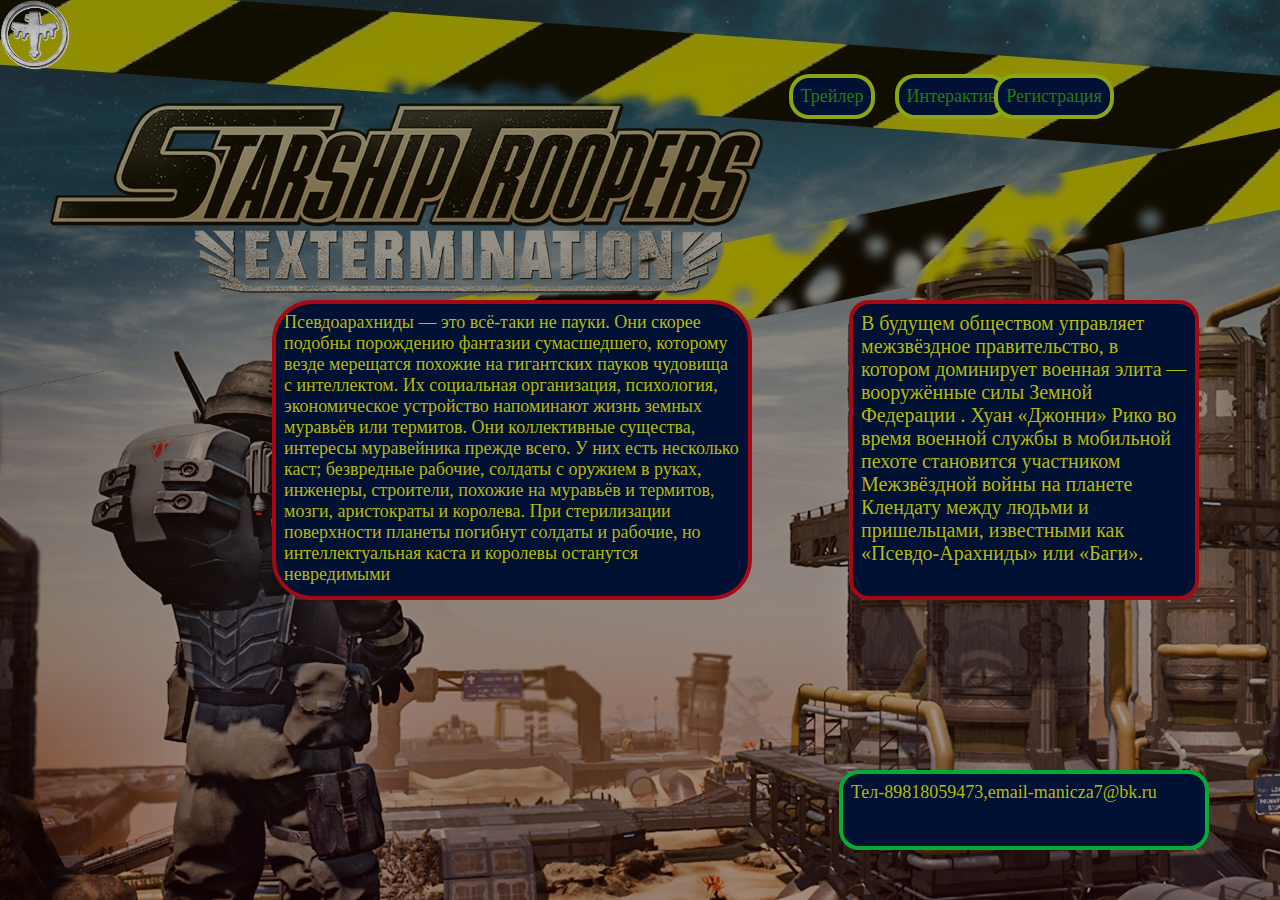
<file: index.html>
<!DOCTYPE html>
<html lang="en">
<head><!--используется для определения заголовочной части-->
    <meta charset="UTF-8">
    <meta name="viewport" content="width=device-width, initial-scale=1.0">
    <title>Starship Troopers: Extermination</title>
    <link rel="stylesheet" href="css/styles.css"> <!--связь с css-->   
</head>
<body>  <!--хранит содиржимое стр-->        
 <div class="container"> <!--обращается к css с помощью class="container" -->
   
            <div id="container2">
                <a href="index.html"><img src="imege/rim.jpg" top="200" width="70" height="70"></a> 
            <!-- ссылка куда ,изображени и размеры top="200" width="70" height="70"--> 
            </div>
            <body>
                
                <div class="in"> 
                <a class="p" href="treler.html">  Трейлер  </a><!--<a> определяет гиперссылку для перехода на определённое место на странице -->
                </div>
                
                <div class="in1"><a class="p" href="interect.html"> Интерактив  </a>
                </div>

                <div class="in2"><a class="p" href="registr.html"> Регистрация  </a>
                </div>
            </body>
            <section class="nn">
                Псевдоарахниды — это всё-таки не пауки. Они скорее подобны порождению фантазии сумасшедшего, которому везде мерещатся похожие на гигантских пауков чудовища с интеллектом. Их социальная организация, психология, экономическое устройство напоминают жизнь земных муравьёв или термитов. Они коллективные существа, интересы муравейника прежде всего. У них есть несколько каст; безвредные рабочие, солдаты с оружием в руках, инженеры, строители, похожие на муравьёв и термитов, мозги, аристократы и королева. При стерилизации поверхности планеты погибнут солдаты и рабочие, но интеллектуальная каста и королевы останутся невредимыми
            </section>
                
             <section class="nn1">
                В будущем обществом управляет межзвёздное правительство, в котором доминирует военная элита — вооружённые силы Земной Федерации . Хуан «Джонни» Рико во время военной службы в мобильной пехоте становится участником Межзвёздной войны на планете Клендату между людьми и пришельцами, известными как «Псевдо-Арахниды» или «Баги». 
             </section>
             
             <section class="nn2">
                Тел-89818059473,email-manicza7@bk.ru
             </section>
            
    

</div>  
      
   
    
</body>
</html>
</file>
<file: css/styles.css>
* {
	margin: 0;
	padding: 0;
	box-sizing: border-box;
}
.container{
	width: 100%;
	height: 100vh;
	background-image: linear-gradient(rgba(32, 28, 1, 0.5),rgba(37, 2, 2, 0.4)),url(../css/imagess/Fuel.jpg);  
	
}



.in{
	display: flex;
	justify-content: center;
	padding: 0; 
	margin-left: 800px;
	
	
	
}


.in1{
	
	display: flex;
	justify-content: center;
	padding: 0; 
	margin-left: 30px;
	
	
	
}

.in2{
	
	display: flex;
	justify-content: center;
	padding: 0; 
	margin-left: 30px;
	text-decoration:none ;
	
}
.p{
	font-size: 18px;
	text-decoration: none;
	color: rgba(41, 138, 3, 0.911);
	border: 4px solid rgba(195, 228, 9, 0.705);
	border-radius: 20px;
	padding: 8px;
	margin: 2;
	background-color: rgb(1, 17, 51);
	
	
}
.p:hover{
	border: 4px solid rgb(226, 7, 7);

}


.in{float: left;width:  5%;}
.in1{float: left;width:  9%;}
.in2{float: top;width:  7%;}







#My{
	width: 105%;
	position: absolute;
	top: 0;
	left: 0;
}
.container2{
	position: relative;
	z-index: 10;

}



.in3{
	display: flex;
	justify-content: center;
	padding: 0; 
	margin-left: 1300px;
	
	position: absolute;
	
	
}


.in4{
	
	display: flex;
	justify-content: center;
	padding: 0; 
	margin-left: 1000px;
	position: absolute;
	
	
}

.in5{
	
	display: flex;
	justify-content: center;
	padding: 0; 
	margin-left: 1150px;
	text-decoration:none ;
	position: absolute;
}
.p{
	font-size: 18px;
	text-decoration: none;
	color: rgba(41, 138, 3, 0.911);
	border: 4px solid rgba(195, 228, 9, 0.705);
	border-radius: 20px;
	padding: 8px;
	margin: 2;
	background-color: rgb(1, 17, 51);
	
	
}
.p:hover{
	border: 4px solid rgb(226, 7, 7);

}

* {
	margin: 0;
	padding: 0;
	box-sizing: border-box;
}

.container12{
	width: 100%;
	height: 100vh;
	background-image: linear-gradient(rgba(92, 80, 3, 0.5),rgba(1, 44, 65, 0.623)),url(../css/imagess/gg\ .jpg);  
	
	
}



.in{
	display: flex;
	justify-content: center;
	padding: 0; 
	margin-left: 800px;
	
	
	
	
}


.in1{
	
	display: flex;
	justify-content: center;
	padding: 0; 
	margin-left: 30px;
	
	
	
}

.in2{
	
	display: flex;
	justify-content: center;
	padding: 0; 
	margin-left: 30px;
	text-decoration:none ;
	
}
.p{
	font-size: 18px;
	text-decoration: none;
	color: rgba(41, 138, 3, 0.911);
	border: 4px solid rgba(195, 228, 9, 0.705);
	border-radius: 20px;
	padding: 8px;
	margin: 2;
	background-color: rgb(1, 17, 51);
	
	
}
.p:hover{
	border: 4px solid rgb(226, 7, 7);

}
.r1{
	position: absolute;
    top: 35%;
    left: 30%;
    transform: translate(-50%,-50%);
    width:350px;
    height:350px;
    overflow: hidden;
}
.r12{
	position: absolute;
    top: 24%;
    left: 39%;
    transform: translate(-50%,-50%);
    width:350px;
    height:350px;
    overflow: hidden;
	font-size: 18px;
	text-decoration: none;
	color: rgba(201, 204, 10, 0.911);
	border: 4px solid rgba(235, 6, 6, 0.705);
	border-radius: 20px;
	padding: 8px;
	margin: 2;
	background-color: rgb(1, 17, 51);
	max-height: 130px;
}
.r3{
	position: absolute;
    top: 55%;
    left: 30%;
    transform: translate(-50%,-50%);
    width:350px;
    height:350px;
    overflow: hidden;
}
.r13{
	position: absolute;
    top: 43%;
    left: 39%;
    transform: translate(-50%,-50%);
    width:350px;
    height:350px;
    overflow: hidden;
	font-size: 18px;
	text-decoration: none;
	color: rgba(201, 204, 10, 0.911);
	border: 4px solid rgba(235, 6, 6, 0.705);
	border-radius: 20px;
	padding: 8px;
	margin: 2;
	background-color: rgb(1, 17, 51);
	max-height: 130px;
}
.r4{
	position: absolute;
    top: 76%;
    left: 30%;
    transform: translate(-50%,-50%);
    width:350px;
    height:350px;
    overflow: hidden;
}
	.r14{
		position: absolute;
		top: 64%;
		left: 39%;
		transform: translate(-50%,-50%);
		width:350px;
		height:350px;
		overflow: hidden;
		font-size: 18px;
	text-decoration: none;
	color: rgba(201, 204, 10, 0.911);
	border: 4px solid rgba(235, 6, 6, 0.705);
	border-radius: 20px;
	padding: 8px;
	margin: 2;
	background-color: rgb(1, 17, 51);
	max-height: 130px;
	}

	.r5{
		position: absolute;
		top: 50%;
		left: 89%;
		transform: translate(-50%,-50%);
		width:350px;
		height:350px;
		overflow: hidden;
	}
	.r15{
		position: absolute;
		top: 35%;
		left: 65%;
		transform: translate(-50%,-50%);
		width:350px;
		height:350px;
		overflow: hidden;
		font-size: 18px;
	text-decoration: none;
	color: rgba(201, 204, 10, 0.911);
	border: 4px solid rgba(235, 6, 6, 0.705);
	border-radius: 20px;
	padding: 8px;
	margin: 2;
	background-color: rgb(1, 17, 51);
	max-height: 260px;
	}

	.r6{
		position: absolute;
		top: 70%;
		left: 89%;
		transform: translate(-50%,-50%);
		width:350px;
		height:350px;
		overflow: hidden;
	}
	

	.r16{
		position: absolute;
		top: 60%;
		left: 65%;
		transform: translate(-50%,-50%);
		width:350px;
		height:350px;
		overflow: hidden;
		color: rgb(243, 250, 243);

		font-size: 18px;
	text-decoration: none;
	color: rgba(201, 204, 10, 0.911);
	border: 4px solid rgba(235, 6, 6, 0.705);
	border-radius: 20px;
	padding: 8px;
	margin: 2;
	background-color: rgb(1, 17, 51);
	max-height: 160px;
	}

.in{float: left;width:  5%;}
.in1{float: left;width:  9%;}
.in2{float: top;width:  7%;}

.m2{
	position: absolute;
	
		top: 19%;
		left: 87%;
		transform: translate(-50%,-50%);
		width:350px;
		height:400px;
		overflow: hidden;
		font-size: 20px;
	text-decoration: none;
	color: rgba(201, 204, 10, 0.911);
	border: 4px solid rgba(235, 6, 6, 0.705);
	border-radius: 20px;
	padding: 8px;
	margin: 2;
	background-color: rgb(1, 17, 51);
	max-height: 300px;
	
}
.in6{
	
	display: flex;
	justify-content: center;
	padding: 0; 
	margin-left: 1100px;
	text-decoration:none ;
	position: absolute;
}
.in7{
	
	display: flex;
	justify-content: center;
	padding: 0; 
	margin-left: 950px;
	text-decoration:none ;
	position: absolute;
}
.in8{
	
	display: flex;
	justify-content: center;
	padding: 0; 
	margin-left: 800px;
	text-decoration:none ;
	position: absolute;
}



.nn1{
	position: absolute;
	
		top: 50%;
		left: 80%;
		transform: translate(-50%,-50%);
		width:350px;
		height:400px;
		overflow: hidden;
		font-size: 20px;
	text-decoration: none;
	color: rgba(201, 204, 10, 0.911);
	border: 4px solid rgba(235, 6, 6, 0.705);
	border-radius: 20px;
	padding: 8px;
	margin: 2;
	background-color: rgb(1, 17, 51);
	max-height: 300px;
}

.nn{
	position: absolute;
	
		top: 50%;
		left: 40%;
		transform: translate(-50%,-50%);
		width:480px;
		height:470px;
		overflow: hidden;
		font-size: 18px;
	text-decoration: none;
	color: rgba(201, 204, 10, 0.911);
	border: 4px solid rgba(235, 6, 6, 0.705);
	border-radius: 40px;
	padding: 8px;
	margin: 2;
	background-color: rgb(1, 17, 51);
	max-height: 300px;
}
.nn2{
	position: absolute;
	
		top: 90%;
		left: 80%;
		transform: translate(-50%,-50%);
		width:370px;
		height:80px;
		overflow: hidden;
		font-size: 18px;
	text-decoration: none;
	color: rgba(201, 204, 10, 0.911);
	border: 4px solid rgba(6, 235, 56, 0.705);
	border-radius: 20px;
	padding: 8px;
	margin: 2;
	background-color: rgb(1, 17, 51);
	max-height: 200px;
}
</file>
